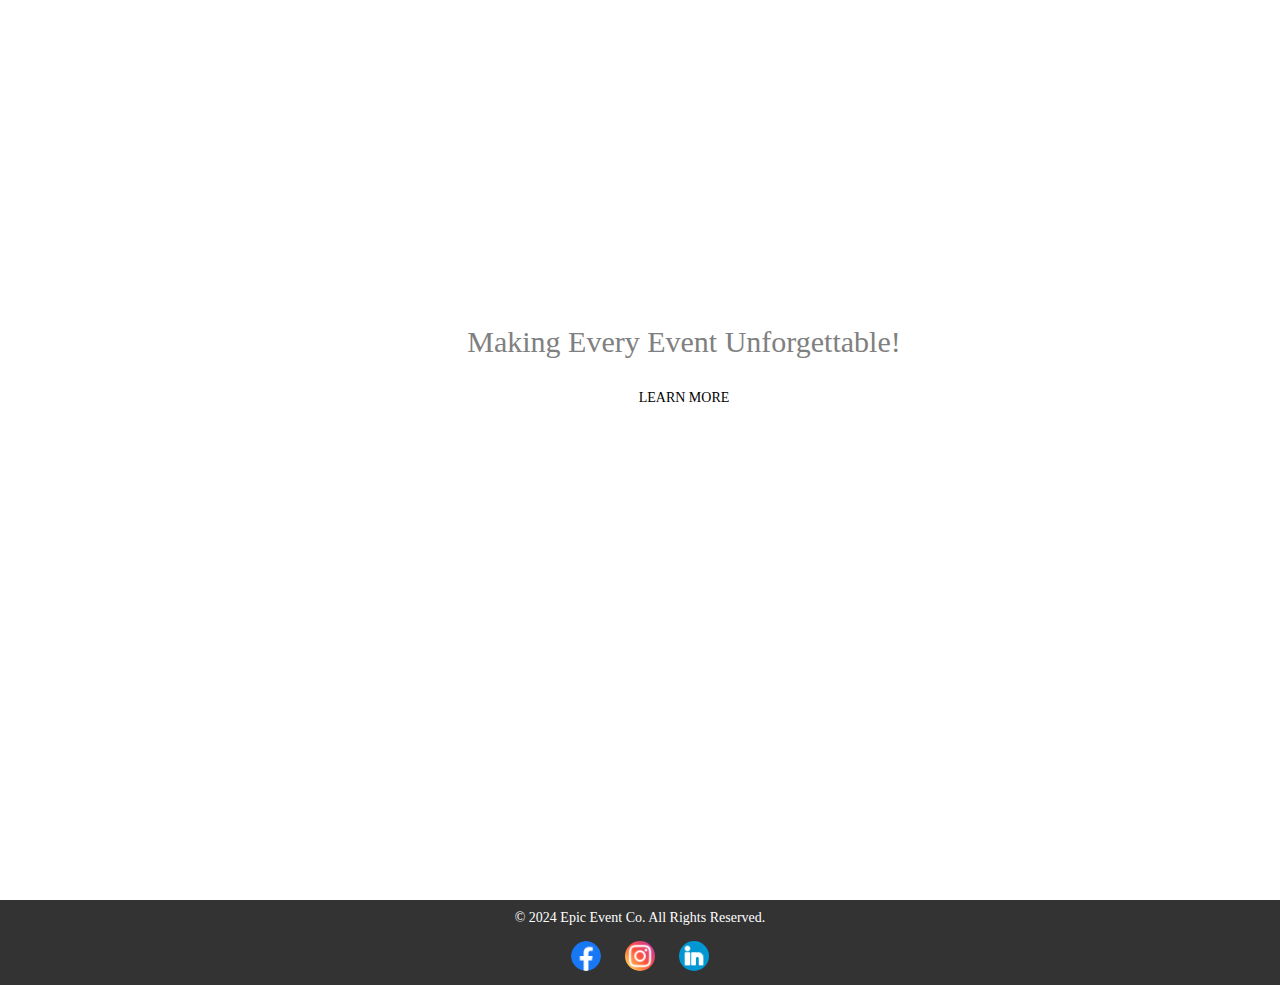
<file: Index.html>
<!DOCTYPE html>
<html lang="en">
<head>
    <meta charset="UTF-8">
    <meta name="viewport" content="width=device-width, initial-scale=1.0">
    <title>Epic Event Co.</title>
    <link rel="icon" href="images/logo 2.png" type="image/png">
    <link rel="stylesheet" href="index.css">
    <!-- <script src="script.js" defer></script> -->

</head>

<body>
    <header>
        <div class="wrapper">
        <nav>
            <ul class="nav-area">
                <li><a href="index.html">Home</a></li>
                <li><a href="about.html">About Us</a></li>
                <li><a href="services.html">Services</a></li>
                <li><a href="gallery.html">Gallery</a></li>
                <li><a href="contact.html">Contact Us</a></li>
            </ul>
        </div>
        <div class="welcome">
            <h1>Epic Event Co.</h1>
            <p>Making Every Event Unforgettable!</p>
            <a href="about.html">Learn More</a>
        </div>
        </nav>
        <div class="hamburger" id="hamburger">
            <span></span>
            <span></span>
            <span></span>
        </div>
        <div class="menu" id="menu">
         <ul>
            <li><a href="index.html">Home</a></li>
            <li><a href="about.html">About Us</a></li>
            <li><a href="services.html">Services</a></li>
            <li><a href="gallery.html">Gallery</a></li>
            <li><a href="contact.html">Contact Us</a></li>
         </ul>
     </div>
    </header>
    <main>
    </main>
    <footer>
        <p>&copy; 2024 Epic Event Co. All Rights Reserved.</p>
        
        <div class="social-media">
            <a href="https://www.facebook.com" target="_blank">
                <img src="images/facebook.png" alt="Facebook">
            </a>
            <a href="https://www.instagram.com" target="_blank">
                <img src="images/instagram.png" alt="Instagram">
            </a>
            <a href="https://www.linkedin.com" target="_blank">
                <img src="images/linkedin.png" alt="LinkedIn">
            </a>
        </div>
    </footer>
    <script src="script.js"></script>
</body>
</html>
</file>
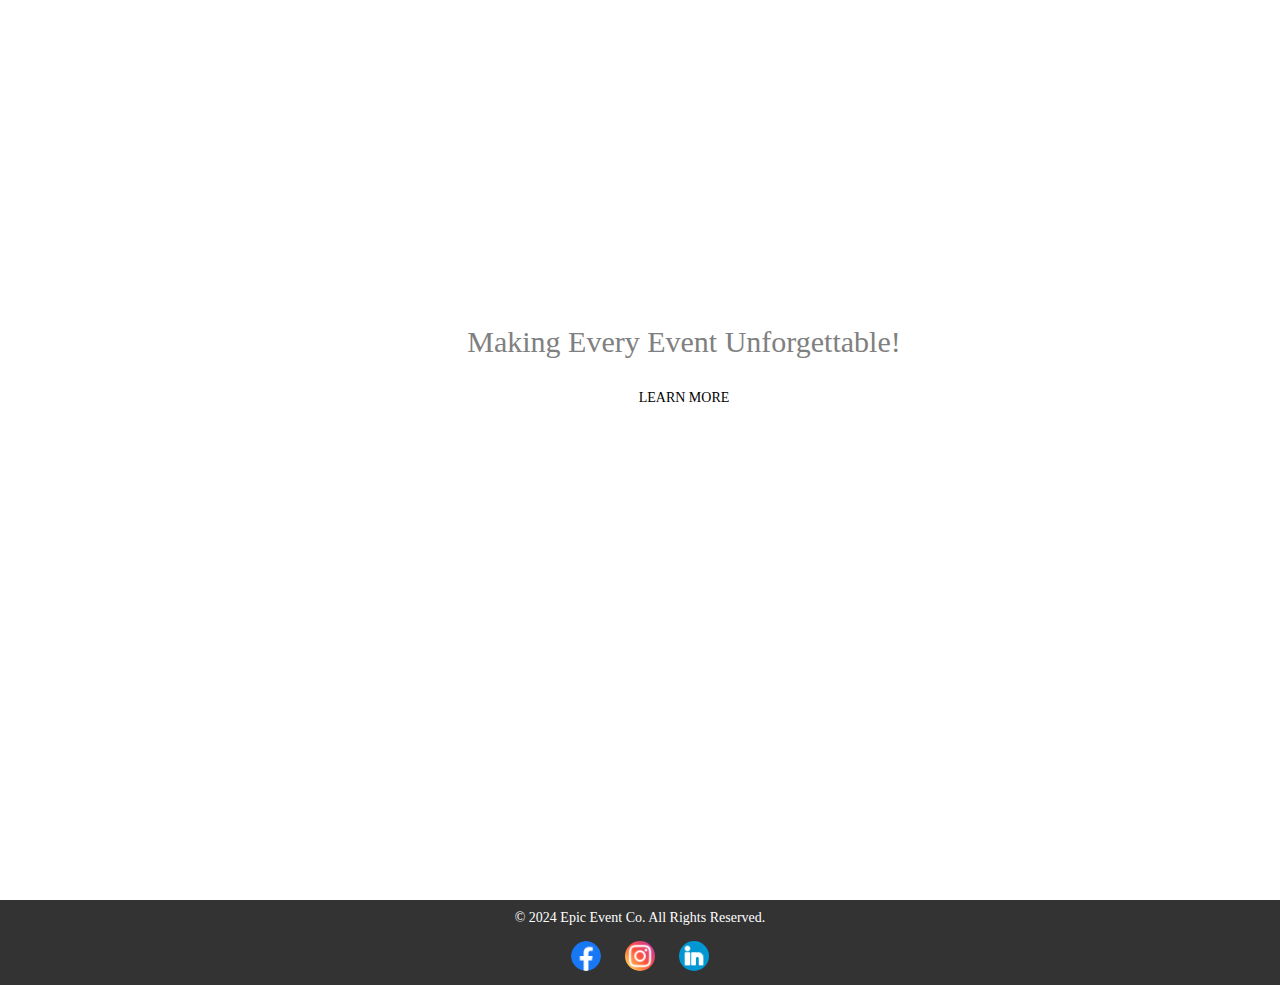
<file: index.html>
<!DOCTYPE html>
<html lang="en">
<head>
    <meta charset="UTF-8">
    <meta name="viewport" content="width=device-width, initial-scale=1.0">
    <title>Epic Event Co.</title>
    <link rel="icon" href="images/logo 2.png" type="image/png">
    <link rel="stylesheet" href="index.css">
    <!-- <script src="script.js" defer></script> -->

</head>

<body>
    <header>
        <div class="wrapper">
        <nav>
            <ul class="nav-area">
                <li><a href="index.html">Home</a></li>
                <li><a href="about.html">About Us</a></li>
                <li><a href="services.html">Services</a></li>
                <li><a href="gallery.html">Gallery</a></li>
                <li><a href="contact.html">Contact Us</a></li>
            </ul>
        </div>
        <div class="welcome">
            <h1>Epic Event Co.</h1>
            <p>Making Every Event Unforgettable!</p>
            <a href="about.html">Learn More</a>
        </div>
        </nav>
        <div class="hamburger" id="hamburger">
            <span></span>
            <span></span>
            <span></span>
        </div>
        <div class="menu" id="menu">
         <ul>
            <li><a href="index.html">Home</a></li>
            <li><a href="about.html">About Us</a></li>
            <li><a href="services.html">Services</a></li>
            <li><a href="gallery.html">Gallery</a></li>
            <li><a href="contact.html">Contact Us</a></li>
         </ul>
     </div>
    </header>
    <main>
    </main>
    <footer>
        <p>&copy; 2024 Epic Event Co. All Rights Reserved.</p>
        
        <div class="social-media">
            <a href="https://www.facebook.com" target="_blank">
                <img src="images/facebook.png" alt="Facebook">
            </a>
            <a href="https://www.instagram.com" target="_blank">
                <img src="images/instagram.png" alt="Instagram">
            </a>
            <a href="https://www.linkedin.com" target="_blank">
                <img src="images/linkedin.png" alt="LinkedIn">
            </a>
        </div>
    </footer>
    <script src="script.js"></script>
</body>
</html>
</file>
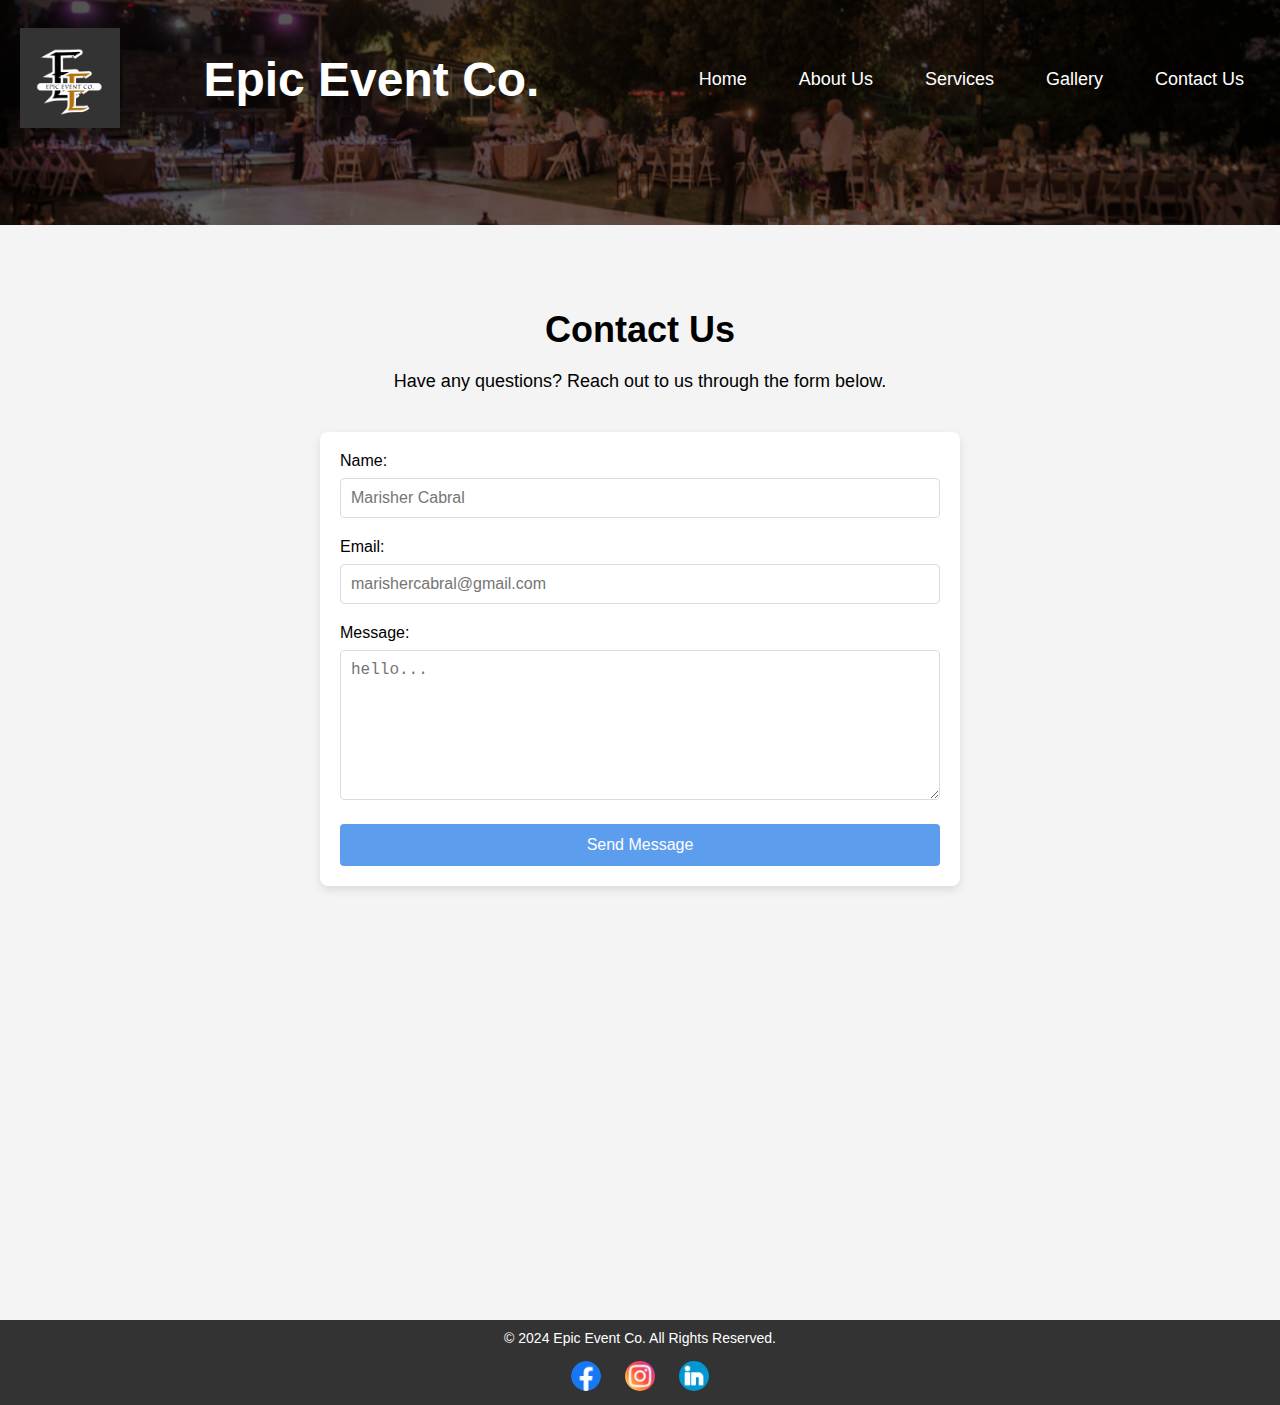
<file: contact.html>
<!DOCTYPE html>
<html lang="en">
<head>
    <meta charset="UTF-8">
    <meta name="viewport" content="width=device-width, initial-scale=1.0">
    <title>Contact Us</title>
    <link rel="icon" href="images/logo 2.png" type="image/png">
    <link rel="stylesheet" href="contact.css">
</head>
<body>
    <header class="main-nav">
        <div class="wrapper">
            <div class="logo">
                <img src="images/logo 2.png" alt="">
            </div>
            <div class="title">
                <h1>Epic Event Co.</h1>
            </div>
            <nav>
                <ul class="nav-area">
                    <li><a href="index.html">Home</a></li>
                    <li><a href="about.html">About Us</a></li>
                    <li><a href="services.html">Services</a></li>
                    <li><a href="gallery.html">Gallery</a></li>
                    <li><a href="contact.html">Contact Us</a></li>
                </ul>
            </nav>
            <div class="hamburger" id="hamburger">
                <span></span>
                <span></span>
                <span></span>
            </div>
            <div class="menu" id="menu">
             <ul>
                <li><a href="index.html">Home</a></li>
                <li><a href="about.html">About Us</a></li>
                <li><a href="services.html">Services</a></li>
                <li><a href="gallery.html">Gallery</a></li>
                <li><a href="contact.html">Contact Us</a></li>
             </ul>
         </div>
    </header>
    <main>
        <h1>Contact Us</h1>
        <p>Have any questions? Reach out to us through the form below.</p>
        <form>
            <div class="form-group">
                <label for="name">Name:</label>
                <input type="text" id="name" name="name" required placeholder="Marisher Cabral">
            </div>
    
            <div class="form-group">
                <label for="email">Email:</label>
                <input type="email" id="email" name="email" required placeholder="marishercabral@gmail.com">
            </div>
    
            <div class="form-group">
                <label for="message">Message:</label>
                <textarea id="message" name="message" required placeholder="hello..."></textarea>
            </div>
            <button type="submit">Send Message</button>
        </form>
        <div class="map-container">
            <iframe
            src="https://maps.google.com/maps?width=600&height=500&hl=en&q=holy angel university&t=&z=13&ie=UTF8&iwloc=B&output=embed" 
                width="100%"
                height="350"
                style="border:0;"
                allowfullscreen=""
                loading="lazy">
            </iframe>
        </div>
    </main>
    <footer>
        <p>&copy; 2024 Epic Event Co. All Rights Reserved.</p>
        
        <div class="social-media">
            <a href="https://www.facebook.com" target="_blank">
                <img src="images/facebook.png" alt="Facebook">
            </a>
            <a href="https://www.instagram.com" target="_blank">
                <img src="images/instagram.png" alt="Instagram">
            </a>
            <a href="https://www.linkedin.com" target="_blank">
                <img src="images/linkedin.png" alt="LinkedIn">
            </a>
        </div>
    </footer>
</body>
</html>
</file>
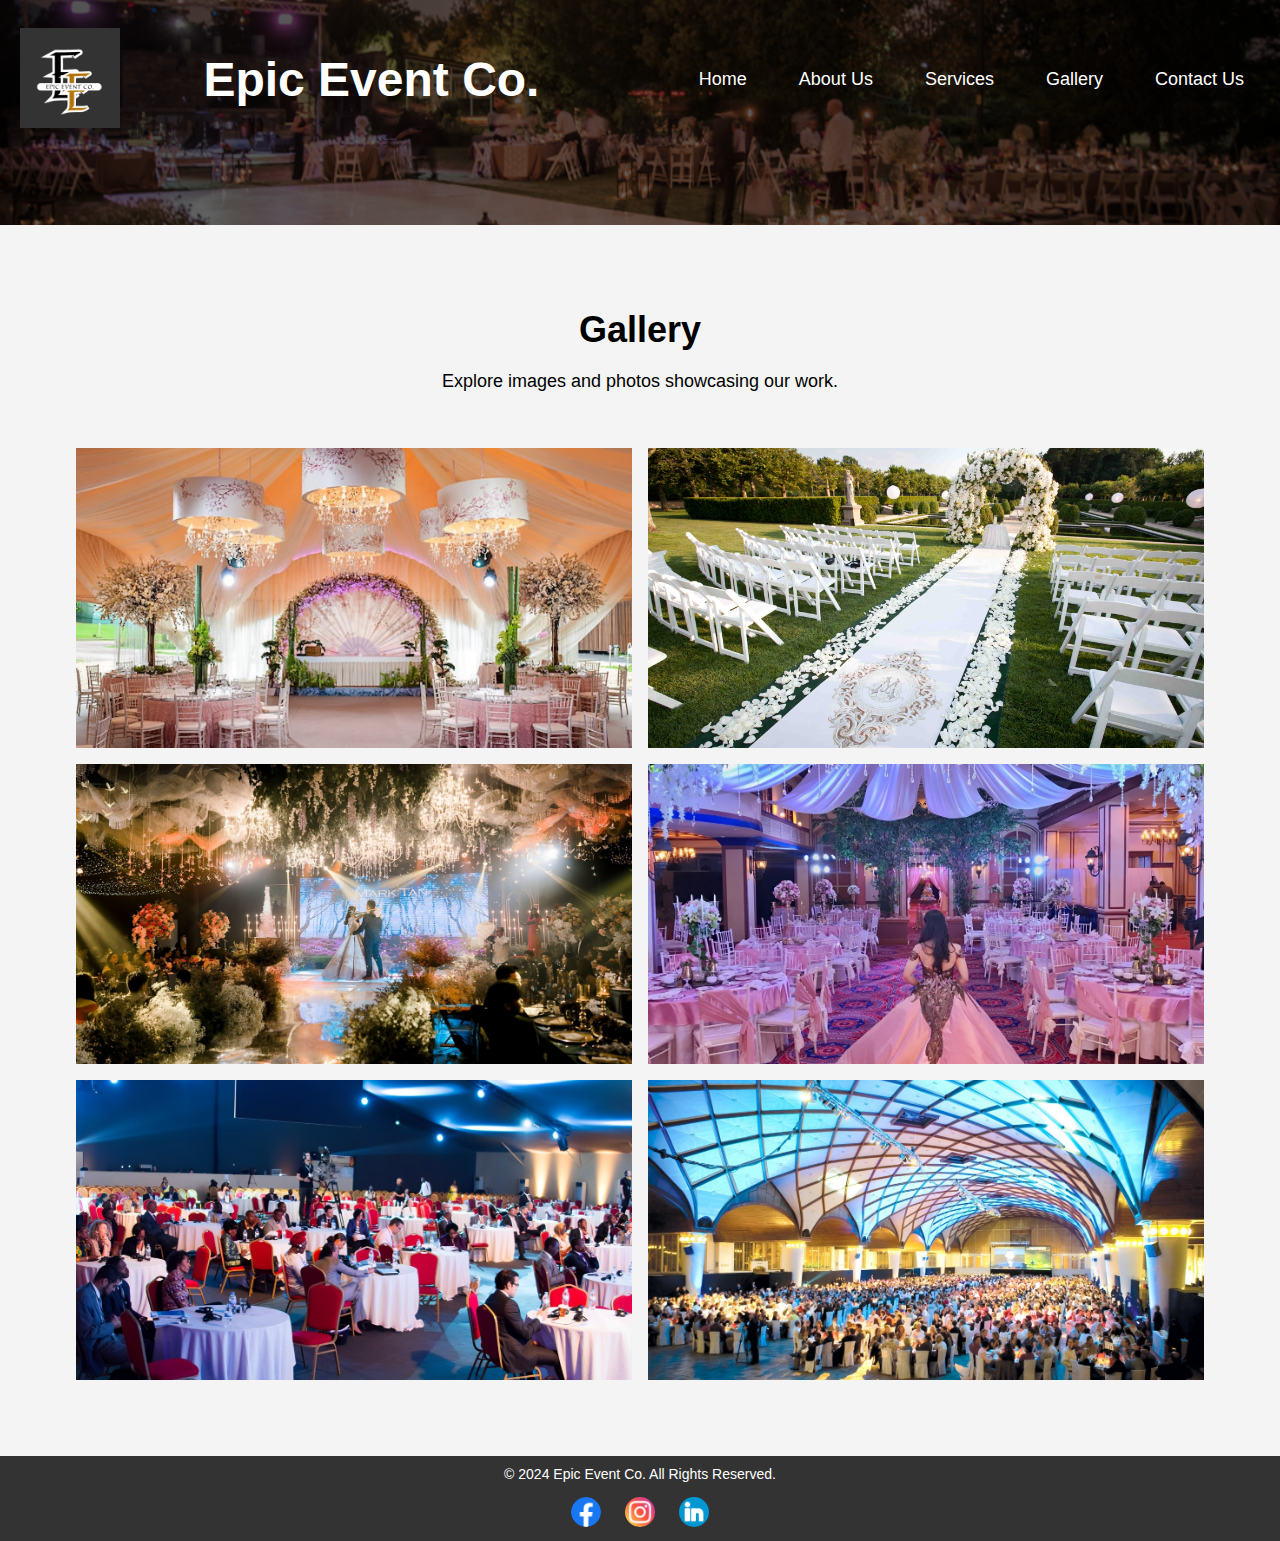
<file: gallery.html>
<!DOCTYPE html>
<html lang="en">
<head>
    <meta charset="UTF-8">
    <meta name="viewport" content="width=device-width, initial-scale=1.0">
    <title>Gallery</title>
    <link rel="icon" href="images/logo 2.png" type="image/png">
    <link rel="stylesheet" href="gallery.css">
</head>
<body>
    <header class="main-nav">
        <div class="wrapper">
            <div class="logo">
                <img src="images/logo 2.png" alt="">
            </div>
            <div class="title">
                <h1>Epic Event Co.</h1>
            </div>
            <nav>
                <ul class="nav-area">
                    <li><a href="index.html">Home</a></li>
                    <li><a href="about.html">About Us</a></li>
                    <li><a href="services.html">Services</a></li>
                    <li><a href="gallery.html">Gallery</a></li>
                    <li><a href="contact.html">Contact Us</a></li>
                </ul>
            </nav>
            <div class="hamburger" id="hamburger">
                <span></span>
                <span></span>
                <span></span>
            </div>
            <div class="menu" id="menu">
             <ul>
                <li><a href="index.html">Home</a></li>
                <li><a href="about.html">About Us</a></li>
                <li><a href="services.html">Services</a></li>
                <li><a href="gallery.html">Gallery</a></li>
                <li><a href="contact.html">Contact Us</a></li>
             </ul>
         </div>
    </header>
    <main>
        <h1>Gallery</h1>
        <p>Explore images and photos showcasing our work.</p>
        <div class="gallery" role="region" aria-label="Photo Gallery">
            <img src="images/wg1.jpg" alt="Wedding reception" title= "Wedding reception" srcset="">
            <img src="images/wg2.jpg" alt="Garden Wedding" title="Garden Wedding" srcset="">
            <img src="images/bg1.jpg" alt="18th Birthday last dance" title="18th Birthday last dance" srcset="">
            <img src="images/bg2.jpg" alt="Birthday reception" title="Birthday reception" srcset="">
            <img src="images/cg1.jpg" alt="Corporate Event reception" title="Corporate Event reception" srcset="">
            <img src="images/cg2.jpg" alt="Corporate Event"  title="Corporate Event" srcset="">
        </div>
        
    </main>
    <footer>
        <p>&copy; 2024 Epic Event Co. All Rights Reserved.</p>
        
        <div class="social-media">
            <a href="https://www.facebook.com" target="_blank">
                <img src="images/facebook.png" alt="Facebook">
            </a>
            <a href="https://www.instagram.com" target="_blank">
                <img src="images/instagram.png" alt="Instagram">
            </a>
            <a href="https://www.linkedin.com" target="_blank">
                <img src="images/linkedin.png" alt="LinkedIn">
            </a>
        </div>
    </footer>
    <script src="script.js"></script>
</body>
</html>
</file>
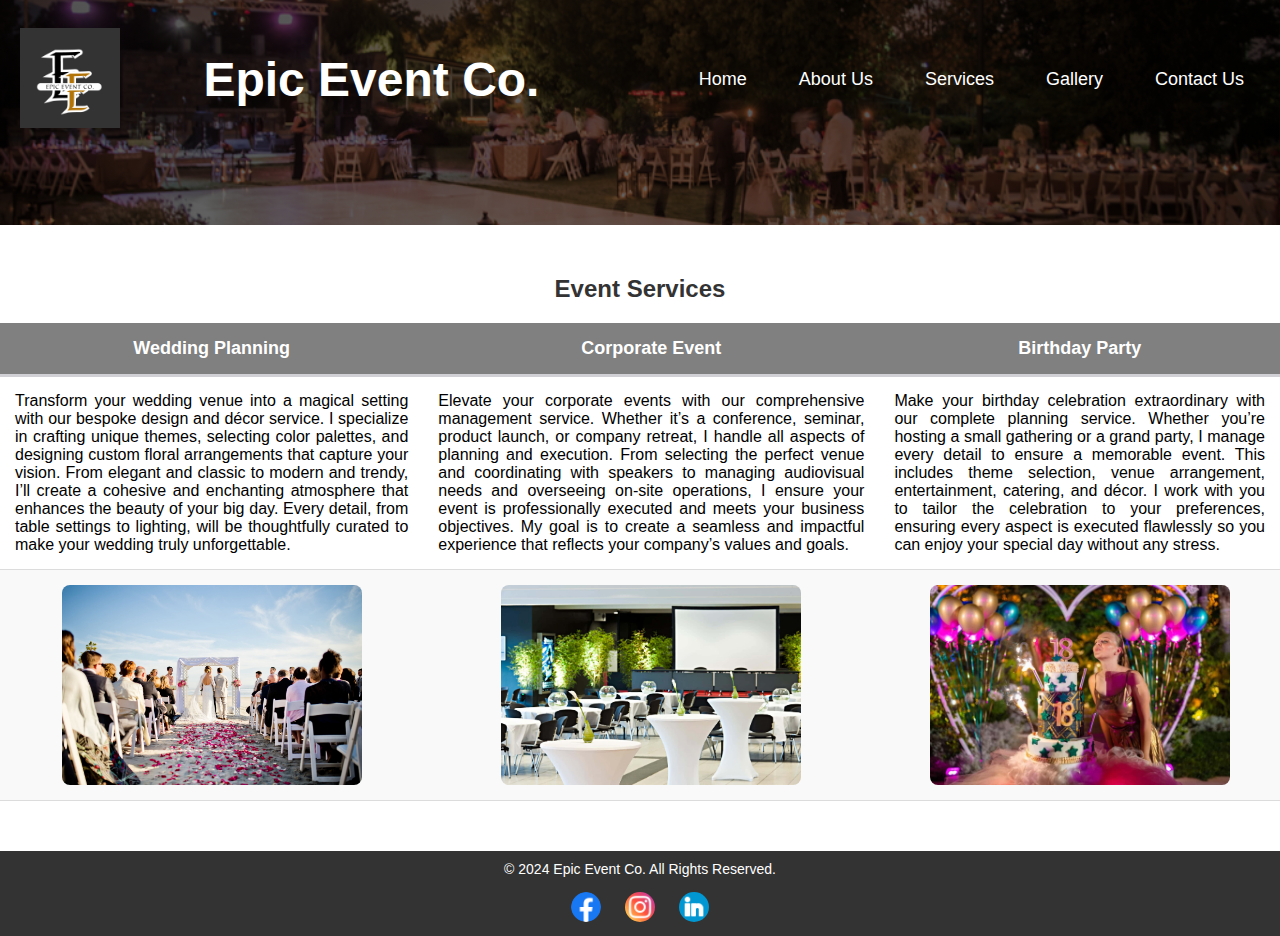
<file: services.html>
<!DOCTYPE html>
<html lang="en">
<head>
    <meta charset="UTF-8">
    <meta name="viewport" content="width=device-width, initial-scale=1.0">
    <title>Services</title>
    <link rel="icon" href="images/logo 2.png" type="image/png">
    <link rel="stylesheet" href="services.css">
</head>
<body>
    <header class="main-nav">
        <div class="wrapper">
            <div class="logo">
                <img src="images/logo 2.png" alt="">
            </div>
            <div class="title">
                <h1>Epic Event Co.</h1>
            </div>
            <nav>
                <ul class="nav-area">
                    <li><a href="index.html">Home</a></li>
                    <li><a href="about.html">About Us</a></li>
                    <li><a href="services.html">Services</a></li>
                    <li><a href="gallery.html">Gallery</a></li>
                    <li><a href="contact.html">Contact Us</a></li>
                </ul>
            </nav>
            <div class="hamburger" id="hamburger">
                <span></span>
                <span></span>
                <span></span>
            </div>
            <div class="menu" id="menu">
             <ul>
                <li><a href="index.html">Home</a></li>
                <li><a href="about.html">About Us</a></li>
                <li><a href="services.html">Services</a></li>
                <li><a href="gallery.html">Gallery</a></li>
                <li><a href="contact.html">Contact Us</a></li>
             </ul>
         </div>
    </header>
    <main>
        <table>
            <caption>Event Services</caption>
            <thead>
                <tr>
                    <th>Wedding Planning</th>
                    <th>Corporate Event</th>
                    <th>Birthday Party</th>
                </tr>
            </thead>
            <tbody>
                <tr>
                    <td>
                        Transform your wedding venue into a magical setting with our bespoke design and décor service.
                        I specialize in crafting unique themes, selecting color palettes, and designing custom floral arrangements that capture your vision.
                        From elegant and classic to modern and trendy, I’ll create a cohesive and enchanting atmosphere that enhances the beauty of your big day.
                        Every detail, from table settings to lighting, will be thoughtfully curated to make your wedding truly unforgettable.
                    </td>
                    <td>
                        Elevate your corporate events with our comprehensive management service. Whether it’s a conference, seminar, product launch, or company retreat, I handle all aspects of planning and execution.
                        From selecting the perfect venue and coordinating with speakers to managing audiovisual needs and overseeing on-site operations, I ensure your event is professionally executed and meets your business objectives.
                        My goal is to create a seamless and impactful experience that reflects your company’s values and goals.
                    </td>
                    <td>
                        Make your birthday celebration extraordinary with our complete planning service. Whether you’re hosting a small gathering or a grand party, I manage every detail to ensure a memorable event.
                        This includes theme selection, venue arrangement, entertainment, catering, and décor.
                        I work with you to tailor the celebration to your preferences, ensuring every aspect is executed flawlessly so you can enjoy your special day without any stress.
                    </td>
                </tr>
                <tr>
                    <td><img src="images/wedding.jpg" alt="Wedding Planning Image"></td>
                    <td><img src="images/corporate.jpg" alt="Corporate Event Image"></td>
                    <td><img src="images/birthday.jpg" alt="Birthday Party Image"></td>
                </tr>
            </tbody>
        </table>
    </main>
    <footer>
        <p>&copy; 2024 Epic Event Co. All Rights Reserved.</p>
        
        <div class="social-media">
            <a href="https://www.facebook.com" target="_blank">
                <img src="images/facebook.png" alt="Facebook">
            </a>
            <a href="https://www.instagram.com" target="_blank">
                <img src="images/instagram.png" alt="Instagram">
            </a>
            <a href="https://www.linkedin.com" target="_blank">
                <img src="images/linkedin.png" alt="LinkedIn">
            </a>
        </div>
    </footer>
    <script src="script.js"></script>
</body>
</html>
</file>
<file: index.css>
* {
    margin: 0;
    padding: 0;
}

.wrapper {
    width: 1170px;
    margin: auto;
}

html {
    scroll-behavior: smooth;
}

header {
    height: 100vh;
    position: relative;
    background-size: cover;
    background-position: center center;
    animation: slideshow 12s infinite;
}

@keyframes slideshow {
    0% {
        background: linear-gradient(rgba(0, 0, 0, 0.6), rgba(0, 0, 0, 0.6)), url('images/background1.jpg');
    }
    33% {
        background: linear-gradient(rgba(0, 0, 0, 0.6), rgba(0, 0, 0, 0.6)), url('images/background2.jpg');
    }
    66% {
        background: linear-gradient(rgba(0, 0, 0, 0.6), rgba(0, 0, 0, 0.6)), url('images/background3.jpg');
    }
    100% {
        background: linear-gradient(rgba(0, 0, 0, 0.6), rgba(0, 0, 0, 0.6)), url('images/background1.jpg');
    }
}

.nav-area {
    float: right;
    list-style: none;
    margin-top: 30px;
    gap: 2rem;
}

.nav-area li {
    display: inline-block;
}

.nav-area li a {
    color: #fff;
    text-decoration: none;
    padding: 5px 20px;
    font-family: poppins;
    font-size: 16px;
}

.nav-area li a:hover {
    background-color: rgba(255, 255, 255, 0.2);
    color: #333;
}

.welcome {
    position: absolute;
    width: 600px;
    height: 300px;
    margin: 20% 30%;
    text-align: center;
}

.welcome h1 {
    text-align: center;
    color: #fff;
    text-transform: uppercase;
    font-size: 60px;
}

.welcome p {
    text-align: center;
    color: gray;
    font-size: 30px;
}

.welcome a {
    border: 1px solid #fff;
    padding: 10px 25px;
    text-decoration: none;
    text-transform: uppercase;
    font-size: 14px;
    margin-top: 20px;
    display: inline-block;
    text-align: center;
    color: black;
}

.welcome a:hover {
    background: #fff;
    color: #333;
}

/* FOOTER */

footer {
    background-color: #333;
    color: white;
    text-align: center;
    padding: 10px 0;
}

footer p {
    margin: 0;
    font-size: 14px;
}

footer .social-media {
    margin-top: 15px;
}

footer .social-media a {
    display: inline-block;
    margin: 0 10px;
    transition: transform 0.3s ease;
}

footer .social-media a img {
    width: 30px;
    height: 30px;
    border-radius: 50%;
}

footer .social-media a:hover {
    transform: scale(1.2);
}

/* Media Query for smaller screens */
@media (max-width: 768px) {
    .nav-area {
        float: none;
        text-align: center;
    }

    .nav-area li {
        display: block;
        margin: 10px 0;
    }

    .welcome {
        width: 90%;
        margin: 10% auto;
    }

    .welcome h1 {
        font-size: 2em;
    }

    .welcome p {
        font-size: 1.2em;
    }

    footer {
        padding: 15px 0;
    }

    footer .social-media a img {
        width: 25px;
        height: 25px;
    }
}




.hamburger {
    cursor: pointer;
    display: none; /* Hide by default */
    flex-direction: column;
    margin-left: 93%; /* Align to the right */
    padding-top: 5%;
}

.hamburger span {
    display: block;
    width: 30px;
    height: 4px;
    margin: 4px 0;
    background-color: gray;
    transition: all 0.3s ease;
}

.menu {
    display: none;
    background-color: gray;
    padding: 10px;
    position: absolute;
    top: 0;
    right: 0;
    width: 100%;
    z-index: 100;
    padding: 20px 0;
}

.menu.active {
    display: block;
}

.menu ul {
    list-style: none;
    padding: 0;
}

.menu li {
    margin: 10px 0;
    text-align: center;
}

.menu li a {
    text-decoration: none;
    color: white;
    font-size: 18px;
}

@media (max-width: 1024px) {
    .nav-area {
        display: none; /* Hide the regular navigation */
    }

    .hamburger {
        display: flex; /* Show hamburger on smaller screens */
        margin-top: 10px; /* Adjust top margin */
    }

    .menu {
        display: none; /* Keep menu hidden until hamburger is clicked */
    }

    .nav-list.active {
        display: flex;
        flex-direction: column;
        width: 100%;
    }

    .nav-list li {
        margin: 10px 0;
        padding-right: 0;
        border-right: none;
        text-align: left;
        width: 100%;
        padding-left: 20px;
    }
}
</file>
<file: contact.css>
/* General Styles */
body, html {
    margin: 0;
    padding: 0;
    font-family: 'Arial', sans-serif;
}
html {
    scroll-behavior: smooth;
  }

/* Header */
header {
    background: linear-gradient(rgba(0,0,0,0.6),rgba(0,0,0,0.6)), url(images/background1.jpg);
    height: 25vh;
    background-size: cover;
    background-position: center;
    color: white;
    top: 0; 
    z-index: 1000;
    position: sticky;
}

.wrapper {
    display: flex;
    justify-content: space-between;
    align-items: center;
    padding: 20px;
}

.logo img {
    width: 100px;
    border: none;
}

.title h1 {
    font-size: 48px;
}

/* Navigation */
nav ul {
    list-style-type: none;
    display: flex;
}

nav ul li {
    margin-left: 20px;
}

nav ul li a {
    text-decoration: none;
    color: white;
    font-size: 18px;
    padding: 8px 16px;
    transition: background-color 0.3s;
}

nav ul li a:hover {
    background-color: rgba(255, 255, 255, 0.2);
    border-radius: 5px;
}
/* Main Section */
main {
    padding: 60px;
    text-align: center;
    background-color: #f4f4f4;
}

main h1 {
    font-size: 36px;
    margin-bottom: 20px;
}

main p {
    font-size: 18px;
    margin-bottom: 40px;
}

/* Contact Form */
form {
    max-width: 600px;
    margin: 0 auto;
    padding: 20px;
    background-color: #ffffff;
    border-radius: 8px;
    box-shadow: 0 4px 10px rgba(0, 0, 0, 0.1);
}

.form-group {
    margin-bottom: 20px;
    text-align: left;
}

label {
    font-size: 16px;
    margin-bottom: 8px;
    display: block;
}

input[type="text"],
input[type="email"],
textarea {
    width: 100%;
    padding: 10px;
    font-size: 16px;
    border: 1px solid #dcdcdc;
    border-radius: 4px;
    box-sizing: border-box;
}

input[type="text"]:focus,
input[type="email"]:focus,
textarea:focus {
    outline: none;
    border-color: #5c9ded;
    box-shadow: 0 0 8px rgba(92, 157, 237, 0.5);
}

textarea {
    height: 150px;
    resize: vertical;
}

/* Submit Button */
button {
    padding: 12px 20px;
    background-color: #5c9ded;
    color: #fff;
    font-size: 16px;
    border: none;
    border-radius: 4px;
    cursor: pointer;
    transition: background-color 0.3s ease;
    width: 100%;
}

button:hover {
    background-color: #4a8ad1;
}
/*map*/
.map-container {
    margin-top: 20px; /* Space above the map */
    overflow: hidden; /* Ensures the map fits within its container */
    border-radius: 8px; /* Rounded corners for the map */
}

.map-container iframe {
    border-radius: 8px; /* Matches container's rounded corners */
    transition: transform 0.3s; /* Smooth hover effect */
}

.map-container iframe:hover {
    transform: scale(1.05); /* Slightly enlarge on hover */
}

/* Responsiveness */
@media (max-width: 768px) {
    form {
        padding: 15px;
    }

    main h1 {
        font-size: 28px;
    }

    main p {
        font-size: 16px;
    }
}
footer {
    background-color: #333;
    color: white;
    text-align: center;
    padding: 10px 0;
}
footer p {
    margin: 0;
    font-size: 14px;
}

footer .social-media {
    margin-top: 15px;
}

footer .social-media a {
    display: inline-block;
    margin: 0 10px;
    transition: transform 0.3s ease;
}

footer .social-media a img {
    width: 30px;
    height: 30px;
    border-radius: 50%;
}

footer .social-media a:hover {
    transform: scale(1.2);
}

/* Media Query for smaller screens */
@media (max-width: 768px) {
    footer {
        padding: 15px 0;
    }

    footer .social-media a img {
        width: 25px;
        height: 25px;
    }
}



.hamburger {
    cursor: pointer;
    display: none;
    flex-direction: column;
    margin-left: auto;
}

.hamburger span {
    display: block;
    width: 30px;
    height: 4px;
    margin: 4px 0;
    background-color: gray;
    transition: all 0.3s ease;
}

.menu {
    display: none;
    background-color: gray;
    padding: 10px;
    position: absolute;
    top: 0;
    right: 0;
    width: 100%;
    z-index: 100;
    padding: 20px 0;
}

.menu.active {
    display: block;
    
}

.menu ul {
    list-style: none;
    padding: 0;
}

.menu li {
    margin: 10px 0;
    text-align: center;
}

.menu li a {
    text-decoration: none;
    color: white;
    font-size: 18px;
}

@media (max-width: 1024px) {
    .nav-area {
        display: none;
    }

    .hamburger {
        display: flex;
        margin-top: 10px;
    }

    .nav-list.active {
        display: flex;
        flex-direction: column;
        width: 100%;
    }

    .nav-list li {
        margin: 10px 0;
        padding-right: 0;
        border-right: none;
        text-align: left;
        width: 100%;
        padding-left: 20px;
    }
}

/* Media Query for smaller screens */
@media (max-width: 768px) {
    footer {
        padding: 15px 0;
    }

    footer .social-media a img {
        width: 25px;
        height: 25px;
    }
}
</file>
<file: gallery.css>
/* General Styles */
body, html {
    margin: 0;
    padding: 0;
    font-family: 'Arial', sans-serif;
}
html {
    scroll-behavior: smooth;
  }

/* Header */
header {
    background: linear-gradient(rgba(0,0,0,0.6),rgba(0,0,0,0.6)), url(images/background1.jpg);
    height: 25vh;
    background-size: cover;
    background-position: center;
    color: white;
    top: 0;
    z-index: 1000;
    position: sticky;
}

.wrapper {
    display: flex;
    justify-content: space-between;
    align-items: center;
    padding: 20px;
}

.logo img {
    width: 100px;
}

.title h1 {
    font-size: 48px;
}

/* Navigation */
nav ul {
    list-style-type: none;
    display: flex;
}

nav ul li {
    margin-left: 20px;
}

nav ul li a {
    text-decoration: none;
    color: white;
    font-size: 18px;
    padding: 8px 16px;
    transition: background-color 0.3s;
}

nav ul li a:hover {
    background-color: rgba(255, 255, 255, 0.2);
    border-radius: 5px;
}
/* Main Section */
main {
    padding: 60px;
    text-align: center;
    background-color: #f4f4f4;
}

main h1 {
    font-size: 36px;
    margin-bottom: 20px;
}

main p {
    font-size: 18px;
    margin-bottom: 40px;
}

/* Gallery */
.gallery {
    --gap: 16px;
    --num-cols: 2;
    --row-height: 300px;

    box-sizing: border-box;
    padding: var(--gap);
    display: grid;
    grid-template-columns: repeat(var(--num-cols), 1fr);
    grid-auto-rows: var(--row-height);
    gap: var(--gap);
}

.gallery > img {
    width: 100%;
    height: 100%;
    object-fit: cover;
    transition: transform 0.3s ease, box-shadow 0.3s ease;
    cursor: pointer;
    
}


.gallery img:hover {
    transform: scale(1.05);
    box-shadow: 0 10px 15px rgba(0, 0, 0, 0.1);
    display: block; 
    visibility: visible; 
}

/* Responsiveness */
@media (max-width: 768px) {
    .gallery {
        grid-template-columns: repeat(auto-fit, minmax(150px, 1fr));
    }

    main h1 {
        font-size: 28px;
    }

    main p {
        font-size: 16px;
    }
}
footer {
    background-color: #333;
    color: white;
    text-align: center;
    padding: 10px 0;
}
footer p {
    margin: 0;
    font-size: 14px;
}

footer .social-media {
    margin-top: 15px;
}

footer .social-media a {
    display: inline-block;
    margin: 0 10px;
    transition: transform 0.3s ease;
}

footer .social-media a img {
    width: 30px;
    height: 30px;
    border-radius: 50%;
}

footer .social-media a:hover {
    transform: scale(1.2);
}

/* Media Query for smaller screens */
@media (max-width: 768px) {
    footer {
        padding: 15px 0;
    }

    footer .social-media a img {
        width: 25px;
        height: 25px;
    }
}



.hamburger {
    cursor: pointer;
    display: none;
    flex-direction: column;
    margin-left: auto;
}

.hamburger span {
    display: block;
    width: 30px;
    height: 4px;
    margin: 4px 0;
    background-color: gray;
    transition: all 0.3s ease;
}

.menu {
    display: none;
    background-color: gray;
    padding: 10px;
    position: absolute;
    top: 0;
    right: 0;
    width: 100%;
    z-index: 100;
    padding: 20px 0;
}

.menu.active {
    display: block;
    
}

.menu ul {
    list-style: none;
    padding: 0;
}

.menu li {
    margin: 10px 0;
    text-align: center;
}

.menu li a {
    text-decoration: none;
    color: white;
    font-size: 18px;
}

@media (max-width: 1024px) {
    .nav-area {
        display: none;
    }

    .hamburger {
        display: flex;
        margin-top: 10px;
    }

    .nav-list.active {
        display: flex;
        flex-direction: column;
        width: 100%;
    }

    .nav-list li {
        margin: 10px 0;
        padding-right: 0;
        border-right: none;
        text-align: left;
        width: 100%;
        padding-left: 20px;
    }
}

/* Media Query for smaller screens */
@media (max-width: 768px) {
    footer {
        padding: 15px 0;
    }

    footer .social-media a img {
        width: 25px;
        height: 25px;
    }
}
</file>
<file: services.css>
/* General Styles */
body, html {
    margin: 0;
    padding: 0;
    font-family: 'Arial', sans-serif;
}
html {
    scroll-behavior: smooth;
  }

/* Header */
header {
    background: linear-gradient(rgba(0,0,0,0.6),rgba(0,0,0,0.6)), url(images/background1.jpg);
    height: 25vh;
    background-size: cover;
    background-position: center;
    color: white;
    position: sticky;
    top: 0; 
    z-index: 1000;
}

.wrapper {
    display: flex;
    justify-content: space-between;
    align-items: center;
    padding: 20px;
}

.logo img {
    width: 100px;
    border: none;
}

.title h1 {
    font-size: 48px;
}

/* Navigation */
nav ul {
    list-style-type: none;
    display: flex;
    
}

nav ul li {
    margin-left: 20px;
}

nav ul li a {
    text-decoration: none;
    color: white;
    font-size: 18px;
    padding: 8px 16px;
    transition: background-color 0.3s;
}

nav ul li a:hover {
    background-color: rgba(255, 255, 255, 0.2);
    border-radius: 5px;
}
/* General Table Styles */
table {
    width: 100%;
    border-collapse: collapse;
    margin: 50px 0;
    font-size: 16px;
    text-align: left;
}

caption {
    font-size: 24px;
    margin-bottom: 20px;
    font-weight: bold;
    text-align: center;
    color: #333;
}

/* Table Header */
thead th {
    background-color: grey;
    color: white;
    padding: 15px;
    border-bottom: 3px solid #d0d0d5;
    text-align: center;
    font-size: 18px;
}

/* Table Body */
tbody td {
    padding: 15px;
    border-bottom: 1px solid #dcdcdc;
    vertical-align: top;
    text-align: justify;
}

/* Table Images */
tbody td img {
    width: 100%;
    max-width: 300px;
    height: auto;
    border-radius: 8px;
    display: block;
    margin: 0 auto;
}

/* Alternating Row Background */
tbody tr:nth-child(even) {
    background-color: #f9f9f9;
}

tbody tr:nth-child(odd) {
    background-color: #ffffff;
}

/* Responsive Design */
@media (max-width: 768px) {
    table, thead, tbody, th, td, tr {
        display: block;
        width: 100%;
    }

    thead {
        display: none;
    }

    tbody td {
        position: relative;
        padding-left: 50%;
    }

    tbody td:before {
        content: attr(data-label);
        position: absolute;
        left: 0;
        width: 45%;
        padding-left: 15px;
        font-weight: bold;
        white-space: nowrap;
    }

    tbody td img {
        max-width: 100%;
    }
}

footer {
    background-color: #333;
    color: white;
    text-align: center;
    padding: 10px 0;
}
footer p {
    margin: 0;
    font-size: 14px;
}

footer .social-media {
    margin-top: 15px;
}

footer .social-media a {
    display: inline-block;
    margin: 0 10px;
    transition: transform 0.3s ease;
}

footer .social-media a img {
    width: 30px;
    height: 30px;
    border-radius: 50%;
}

footer .social-media a:hover {
    transform: scale(1.2);
}

/* Media Query for smaller screens */
@media (max-width: 768px) {
    footer {
        padding: 15px 0;
    }

    footer .social-media a img {
        width: 25px;
        height: 25px;
    }
}




.hamburger {
    cursor: pointer;
    display: none;
    flex-direction: column;
    margin-left: auto;
}

.hamburger span {
    display: block;
    width: 30px;
    height: 4px;
    margin: 4px 0;
    background-color: gray;
    transition: all 0.3s ease;
}

.menu {
    display: none;
    background-color: gray;
    padding: 10px;
    position: absolute;
    top: 0;
    right: 0;
    width: 100%;
    z-index: 100;
    padding: 20px 0;
}

.menu.active {
    display: block;
    
}

.menu ul {
    list-style: none;
    padding: 0;
}

.menu li {
    margin: 10px 0;
    text-align: center;
}

.menu li a {
    text-decoration: none;
    color: white;
    font-size: 18px;
}

@media (max-width: 1024px) {
    .nav-area {
        display: none;
    }

    .hamburger {
        display: flex;
        margin-top: 10px;
    }

    .nav-list.active {
        display: flex;
        flex-direction: column;
        width: 100%;
    }

    .nav-list li {
        margin: 10px 0;
        padding-right: 0;
        border-right: none;
        text-align: left;
        width: 100%;
        padding-left: 20px;
    }
}
</file>
